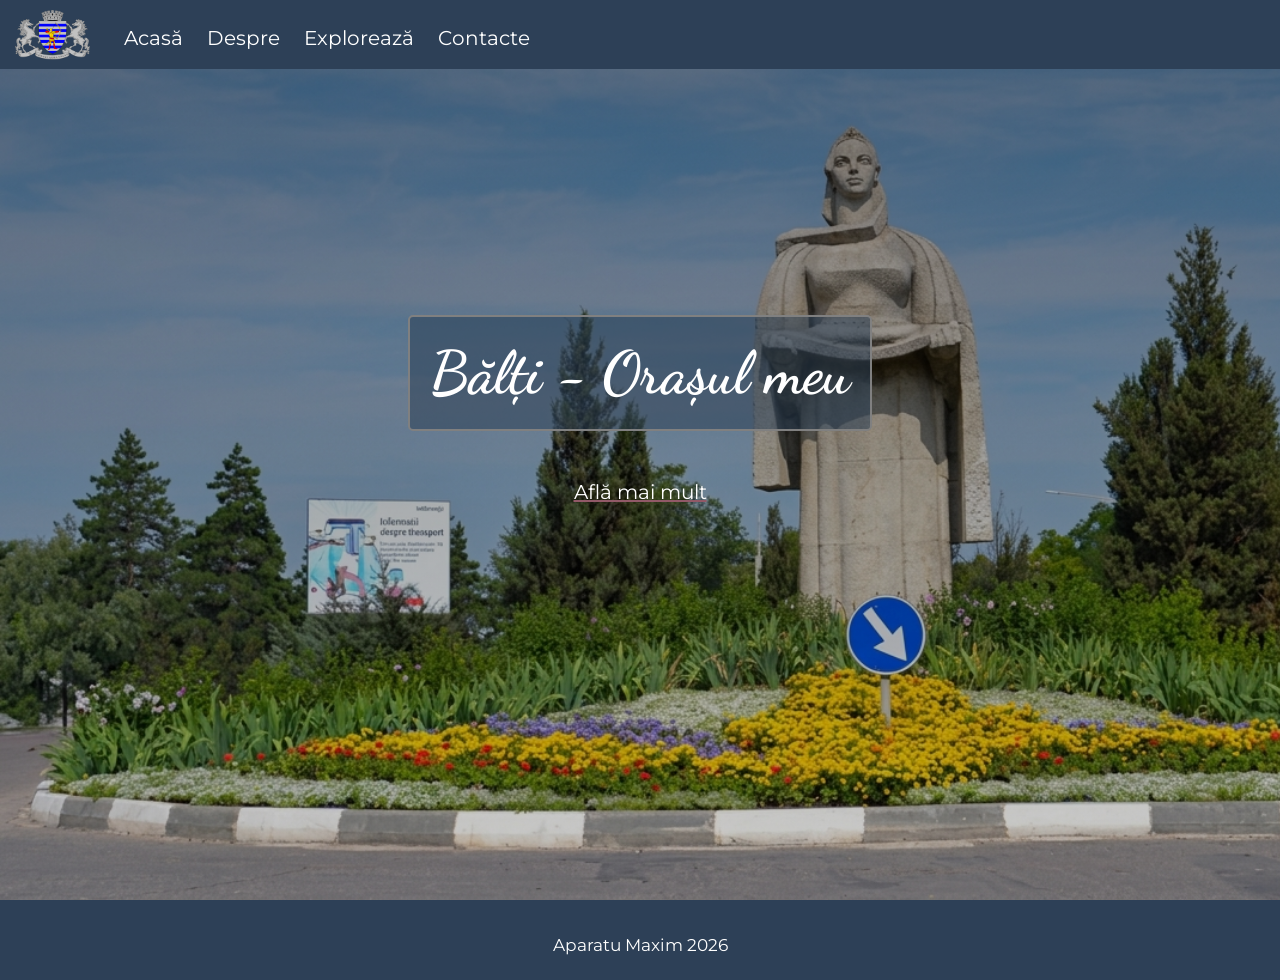
<file: index.html>
<html>
<head>
    <meta charset="UTF-8">
    <meta name="viewport" content="width=device-width, initial-scale=1.0">
    <link rel="stylesheet" href="../css/style.css">
    <link rel="stylesheet" href="https://cdnjs.cloudflare.com/ajax/libs/font-awesome/6.1.1/css/all.min.css">
    <link rel="icon" href="../images/logo.png">
    <script src="../js/script.js"></script>

    <title>Bălți - localitatea mea</title>
</head>
<body>

    <header>
        <img class="logo" src="../images/logo.png">
        <navbar>
            <a href="index.html">Acasă</a>
            <a href="/pages/despre.html">Despre</a>
            <a href="/pages/exploreaza.html">Explorează</a>
            <a href="/pages/contacte.html">Contacte</a>
        </navbar>

        <i id="hamburger" onclick="mobileMenu()" class="fa-solid fa-bars"></i>

    </header>

    <main>

        <section id="index">


            <div class="index-info">
            <h1>Bălți - Orașul meu</h1>

            <br>

            <a href="" class="link-index">Află mai mult</a>
        
        </div>
        </section>

    </main>

    <footer>
        <span>Aparatu Maxim 2026</span>
    </footer>
    
</body>
</html>
</file>
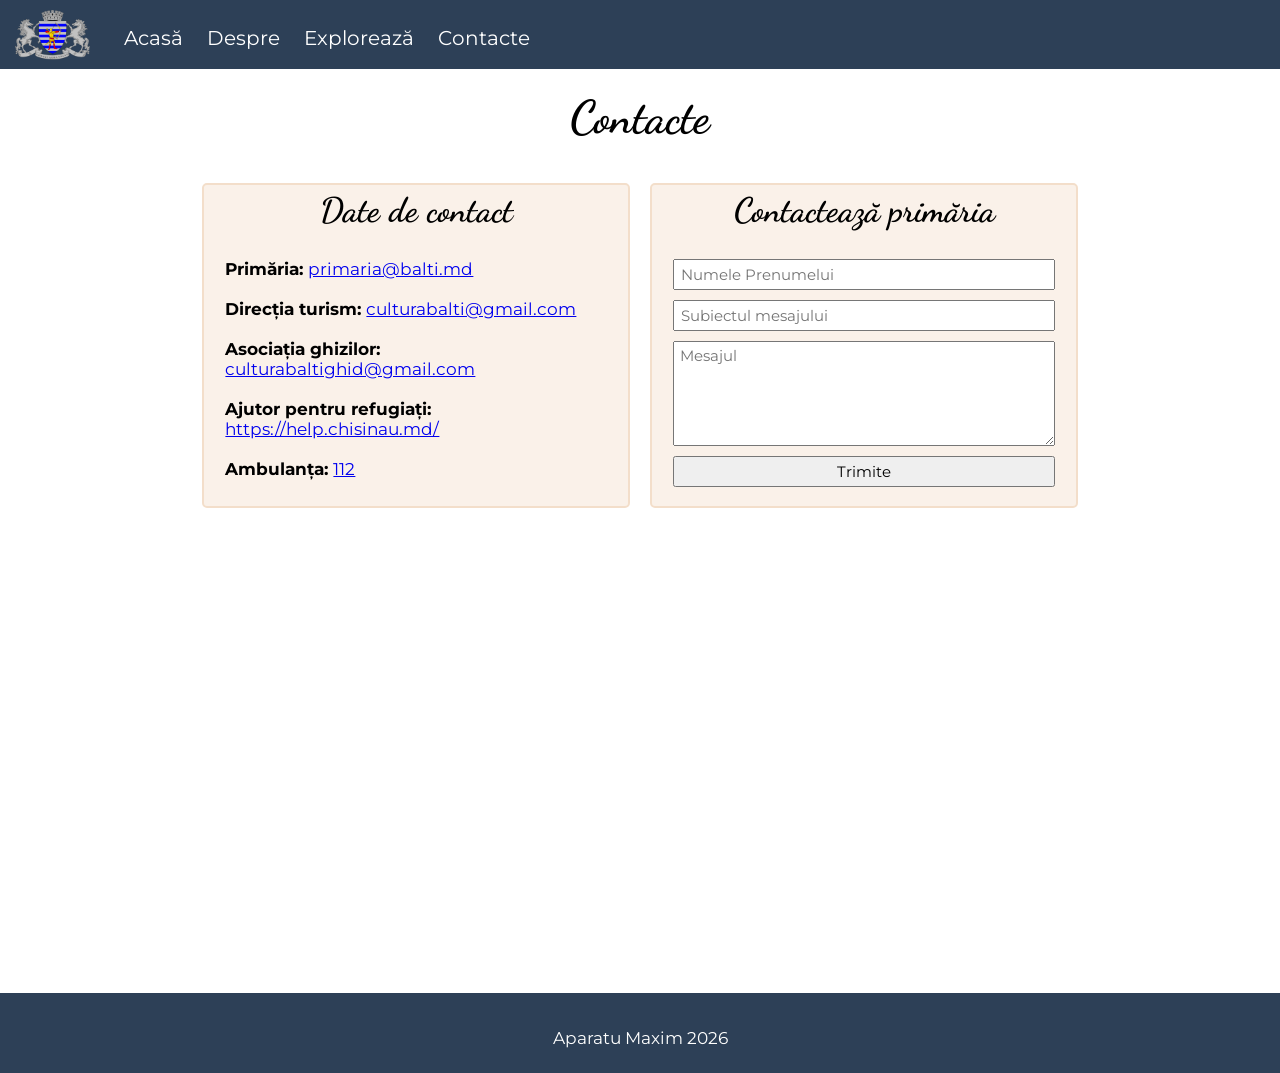
<file: pages/contacte.html>
<html>

<head>
    <meta charset="UTF-8">
    <meta name="viewport" content="width=device-width, initial-scale=1.0">

    <link rel="stylesheet" href="../css/style.css">
    <link rel="stylesheet" href="https://cdnjs.cloudflare.com/ajax/libs/font-awesome/6.1.1/css/all.min.css">
    <link rel="icon" href="../images/logo.png">
    <script src="../js/script.js"></script>

    <title>Bălți - Contacte</title>
</head>

<body>

    <header>
        <img class="logo" src="../images/logo.png">
        <navbar>
            <a href="../index.html">Acasă</a>
            <a href="/pages/despre.html">Despre</a>
            <a href="/pages/exploreaza.html">Explorează</a>
            <a href="/pages/contacte.html">Contacte</a>
        </navbar>
        <i id="hamburger" onclick="mobileMenu()" class="fa-solid fa-bars"></i>
    </header>

    <main>

        <section id="contacte">
            <h1 class="centered">Contacte</h1>

            <div class="row">

                <div class="col-50">
                    
                    <div class="contacte">
                        <h2 class="centered">Date de contact</h2>
                        <b>Primăria: </b>
                        <a href="mailto:primaria@balti.md">primaria@balti.md</a>
                        <br>
                        <br>
                         <b>Direcția turism: </b>
                        <a href="mailto:culturabalti@gmail.com">culturabalti@gmail.com</a>
                        <br>
                        <br>
                         <b>Asociația ghizilor: </b>
                        <a href="mailto:culturabaltighid@gmail.com">culturabaltighid@gmail.com</a>
                        <br>
                        <br>
                         <b>Ajutor pentru refugiați: </b>
                        <a href="https://help.chisinau.md/" target="_blank">https://help.chisinau.md/</a>
                        <br>
                        <br>
                          <b>Ambulanța: </b>
                        <a href="tel:112">112</a>
                    </div>


                </div>

                <div class="col-50">

                    <form class="cform">
                        <h2 class="centered">Contactează primăria</h2>
                        <input type="text" placeholder="Numele Prenumelui">
                        <input type="text" placeholder="Subiectul mesajului">
                        <textarea rows="5" placeholder="Mesajul"></textarea>
                        <input type="submit" value="Trimite">
                    </form>

                </div>

            </div>
            <br>
            <iframe class="harta"
                src="https://www.google.com/maps/embed?pb=!1m18!1m12!1m3!1d171632.2491010582!2d27.736574082286925!3d47.766827841484954!2m3!1f0!2f0!3f0!3m2!1i1024!2i768!4f13.1!3m3!1m2!1s0x40cb673a731f2613%3A0x75ffb7a54ede02d9!2zQsSDbMibaSwgTW9sZG92YQ!5e0!3m2!1sen!2s!4v1775927774727!5m2!1sen!2s"
                width="600" height="450" style="border:0;" allowfullscreen="" loading="lazy"
                referrerpolicy="no-referrer-when-downgrade"></iframe>
        </section>

    </main>

    <footer>
        <span>Aparatu Maxim 2026</span>
    </footer>

</body>

</html>
</file>
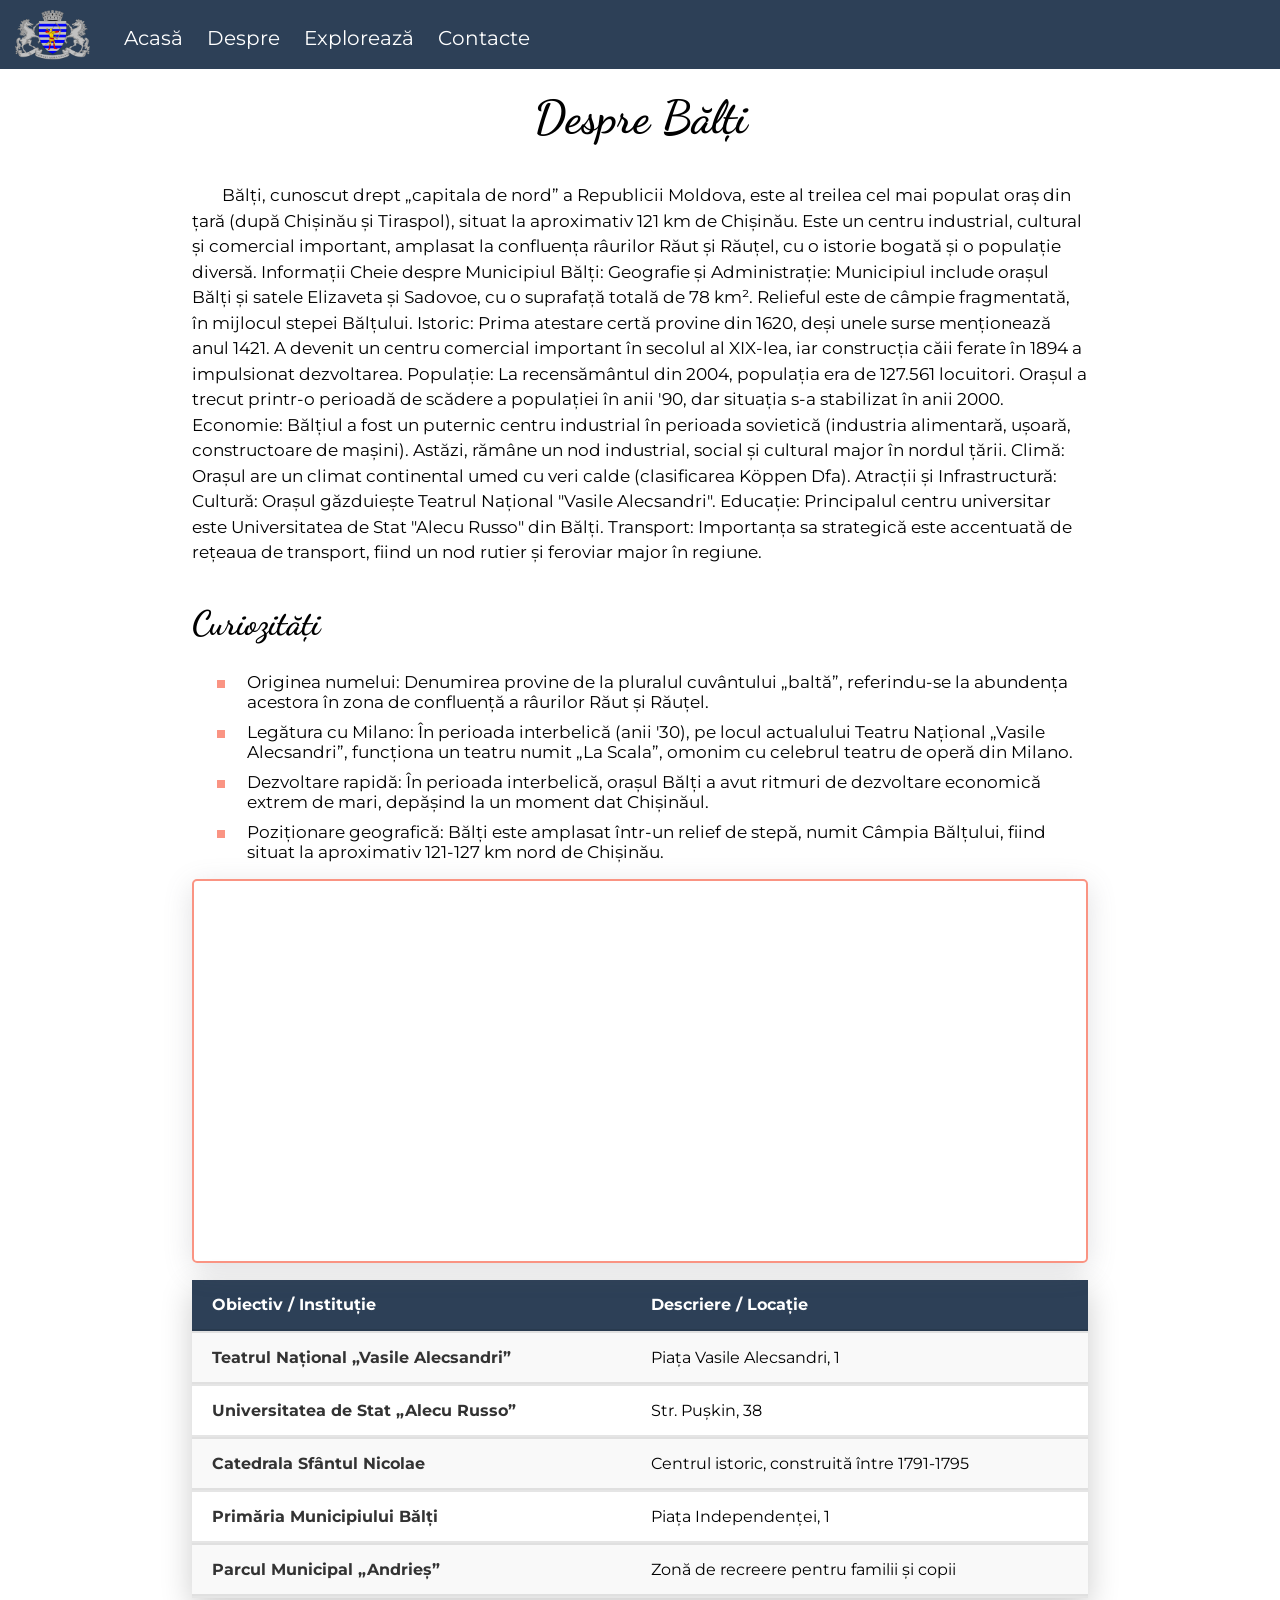
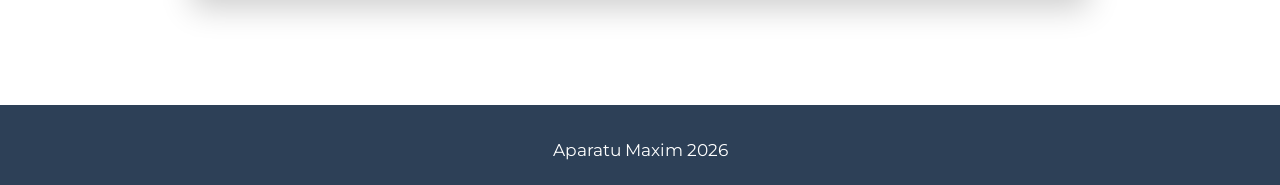
<file: pages/despre.html>
<html>

<head>
    <meta charset="UTF-8">
    <meta name="viewport" content="width=device-width, initial-scale=1.0">

    <link rel="stylesheet" href="../css/style.css">
    <link rel="stylesheet" href="https://cdnjs.cloudflare.com/ajax/libs/font-awesome/6.1.1/css/all.min.css">
    <link rel="icon" href="../images/logo.png">
    <script src="../js/script.js"></script>

    <title>Bălți - Despre</title>
</head>

<body>

    <header>
        <img class="logo" src="../images/logo.png">
        <navbar>
            <a href="../index.html">Acasă</a>
            <a href="/pages/despre.html">Despre</a>
            <a href="/pages/exploreaza.html">Explorează</a>
            <a href="/pages/contacte.html">Contacte</a>
        </navbar>
        <i id="hamburger" onclick="mobileMenu()" class="fa-solid fa-bars"></i>
    </header>

    <main>

        <section id="despre">

            <h1 class="centered">Despre Bălți</h1>

            <p>
                Bălți, cunoscut drept „capitala de nord” a Republicii Moldova, este al treilea cel mai populat oraș din
                țară (după Chișinău și Tiraspol),
                situat la aproximativ 121 km de Chișinău. Este un centru industrial, cultural și comercial important,
                amplasat la confluența râurilor Răut
                și Răuțel, cu o istorie bogată și o populație diversă.

                Informații Cheie despre Municipiul Bălți:
                Geografie și Administrație: Municipiul include orașul Bălți și satele Elizaveta și Sadovoe, cu o
                suprafață totală de 78 km². Relieful este de câmpie fragmentată, în mijlocul stepei Bălțului.
                Istoric: Prima atestare certă provine din 1620, deși unele surse menționează anul 1421. A devenit un
                centru comercial important în secolul al XIX-lea, iar construcția căii ferate în 1894 a impulsionat
                dezvoltarea.
                Populație: La recensământul din 2004, populația era de 127.561 locuitori. Orașul a trecut printr-o
                perioadă de scădere a populației în anii '90, dar situația s-a stabilizat în anii 2000.
                Economie: Bălțiul a fost un puternic centru industrial în perioada sovietică (industria alimentară,
                ușoară, constructoare de mașini). Astăzi, rămâne un nod industrial, social și cultural major în nordul
                țării.
                Climă: Orașul are un climat continental umed cu veri calde (clasificarea Köppen Dfa).
                Atracții și Infrastructură:
                Cultură: Orașul găzduiește Teatrul Național "Vasile Alecsandri".
                Educație: Principalul centru universitar este Universitatea de Stat "Alecu Russo" din Bălți.
                Transport: Importanța sa strategică este accentuată de rețeaua de transport, fiind un nod rutier și
                feroviar major în regiune.
            </p>

            <br>

            <h2>Curiozități</h2>

            <ul>
                <li>
                    Originea numelui: Denumirea provine de la pluralul cuvântului „baltă”, referindu-se la abundența
                    acestora în zona de confluență a râurilor Răut și Răuțel.
                </li>
                <li>
                    Legătura cu Milano: În perioada interbelică (anii '30), pe locul actualului Teatru Național „Vasile
                    Alecsandri”, funcționa un teatru numit „La Scala”, omonim cu celebrul teatru de operă din Milano.
                </li>
                <li>
                    Dezvoltare rapidă: În perioada interbelică, orașul Bălți a avut ritmuri de dezvoltare economică
                    extrem de mari, depășind la un moment dat Chișinăul.
                </li>
                <li>
                    Poziționare geografică: Bălți este amplasat într-un relief de stepă, numit Câmpia Bălțului, fiind
                    situat la aproximativ 121-127 km nord de Chișinău.
                </li>
            </ul>
            <iframe class="vframe" src="https://www.youtube.com/embed/ifqnr-r2bbg?si=KHCzrmd8Cq1DVqJE"
                title="YouTube video player" frameborder="0"
                allow="accelerometer; autoplay; clipboard-write; encrypted-media; gyroscope; picture-in-picture; web-share"
                referrerpolicy="strict-origin-when-cross-origin" allowfullscreen></iframe>

            <p>
                <table class="balti-table">
    <thead>
        <tr>
            <th>Obiectiv / Instituție</th>
            <th>Descriere / Locație</th>
        </tr>
    </thead>
    <tbody>
        <tr>
            <td><strong>Teatrul Național „Vasile Alecsandri”</strong></td>
            <td>Piața Vasile Alecsandri, 1</td>
        </tr>
        <tr>
            <td><strong>Universitatea de Stat „Alecu Russo”</strong></td>
            <td>Str. Pușkin, 38</td>
        </tr>
        <tr>
            <td><strong>Catedrala Sfântul Nicolae</strong></td>
            <td>Centrul istoric, construită între 1791-1795</td>
        </tr>
        <tr>
            <td><strong>Primăria Municipiului Bălți</strong></td>
            <td>Piața Independenței, 1</td>
        </tr>
        <tr>
            <td><strong>Parcul Municipal „Andrieș”</strong></td>
            <td>Zonă de recreere pentru familii și copii</td>
        </tr>
    </tbody>
</table>
            </p>

        </section>

    </main>

    <footer>
        <span>Aparatu Maxim 2026</span>
    </footer>

</body>

</html>
</file>
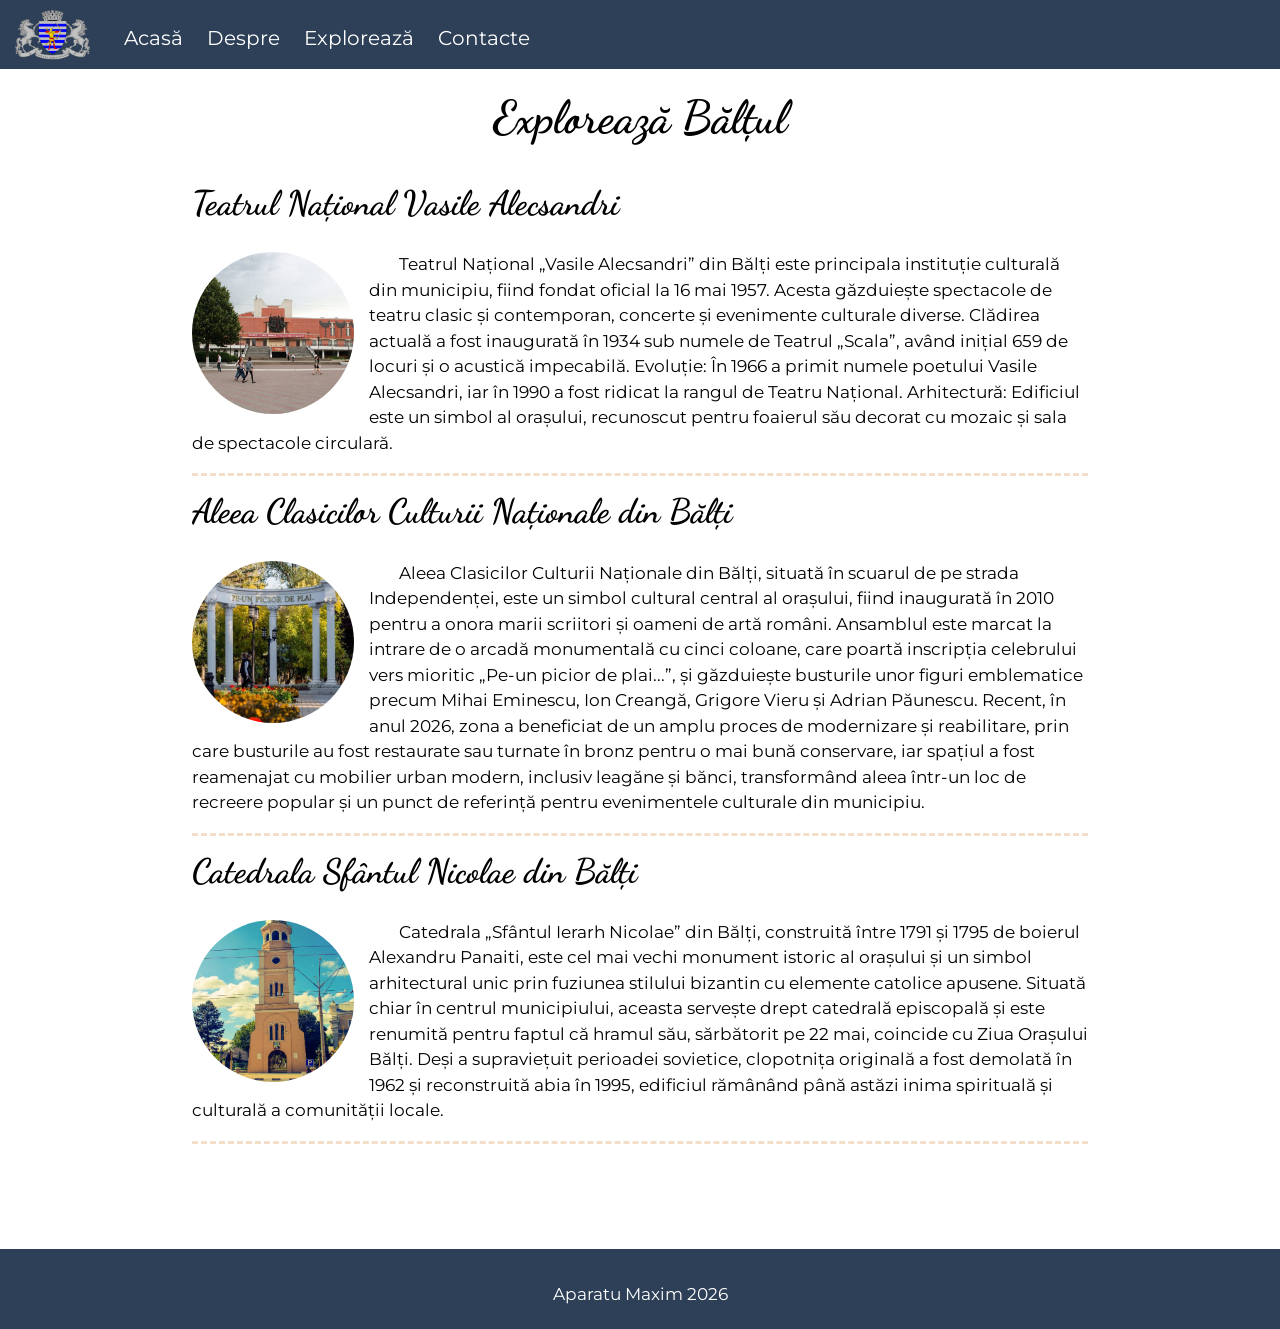
<file: pages/exploreaza.html>
<html>

<head>
    <meta charset="UTF-8">
    <meta name="viewport" content="width=device-width, initial-scale=1.0">

    <link rel="stylesheet" href="../css/style.css">
    <link rel="stylesheet" href="https://cdnjs.cloudflare.com/ajax/libs/font-awesome/6.1.1/css/all.min.css">
    <link rel="icon" href="../images/logo.png">
    <script src="../js/script.js"></script>

    <title>Bălți - localitatea mea</title>
</head>

<body>

    <header>
        <img class="logo" src="../images/logo.png">
        <navbar>
            <a href="../index.html">Acasă</a>
            <a href="/pages/despre.html">Despre</a>
            <a href="/pages/exploreaza.html">Explorează</a>
            <a href="/pages/contacte.html">Contacte</a>
        </navbar>
        <i id="hamburger" onclick="mobileMenu()" class="fa-solid fa-bars"></i>
    </header>

    <main>

        <section id="exploreaza">
            <h1 class="centered">Explorează Bălțul</h1>

            <div class="loc">
                <h2>Teatrul Național Vasile Alecsandri</h2>
                <img src="../images/VasileAlexandri.jpg">
                <p>Teatrul Național „Vasile Alecsandri” din Bălți este principala instituție culturală din municipiu,
                    fiind fondat oficial la 16 mai 1957. Acesta găzduiește spectacole de teatru clasic și contemporan,
                    concerte și evenimente culturale diverse.
                    Clădirea actuală a fost inaugurată în 1934 sub numele de Teatrul „Scala”, având inițial 659
                    de locuri și o acustică impecabilă.
                    Evoluție: În 1966 a primit numele poetului Vasile Alecsandri, iar în 1990 a fost ridicat la rangul
                    de Teatru Național.
                    Arhitectură: Edificiul este un simbol al orașului, recunoscut pentru foaierul său decorat cu mozaic
                    și sala de spectacole circulară.
                </p>
            </div>

            <div class="loc">
                <h2>Aleea Clasicilor Culturii Naționale din Bălți</h2>
                <img src="../images/aleaclasicilor.jpg">
                <p>Aleea Clasicilor Culturii Naționale din Bălți, situată în scuarul de pe strada Independenței, este un
                    simbol cultural central al orașului, fiind inaugurată în 2010 pentru a onora marii scriitori și
                    oameni de artă români. Ansamblul este marcat la intrare de o arcadă monumentală cu cinci coloane,
                    care poartă inscripția celebrului vers mioritic „Pe-un picior de plai...”, și găzduiește busturile
                    unor figuri emblematice precum Mihai Eminescu, Ion Creangă, Grigore Vieru și Adrian Păunescu.
                    Recent, în anul 2026, zona a beneficiat de un amplu proces de modernizare și reabilitare, prin care
                    busturile au fost restaurate sau turnate în bronz pentru o mai bună conservare, iar spațiul a fost
                    reamenajat cu mobilier urban modern, inclusiv leagăne și bănci, transformând aleea într-un loc de
                    recreere popular și un punct de referință pentru evenimentele culturale din municipiu.
                </p>
            </div>
            <div class="loc">
                <h2>Catedrala Sfântul Nicolae din Bălți</h2>
                <img src="../images/biserica.jpg">
                <p>Catedrala „Sfântul Ierarh Nicolae” din Bălți, construită între 1791 și 1795 de boierul Alexandru
                    Panaiti, este cel mai vechi monument istoric al orașului și un simbol arhitectural unic prin
                    fuziunea stilului bizantin cu elemente catolice apusene. Situată chiar în centrul municipiului,
                    aceasta servește drept catedrală episcopală și este renumită pentru faptul că hramul său, sărbătorit
                    pe 22 mai, coincide cu Ziua Orașului Bălți. Deși a supraviețuit perioadei sovietice, clopotnița
                    originală a fost demolată în 1962 și reconstruită abia în 1995, edificiul rămânând până astăzi inima
                    spirituală și culturală a comunității locale.

                </p>
            </div>
        </section>

    </main>

    <footer>
        <span>Aparatu Maxim 2026</span>
    </footer>

</body>

</html>
</file>
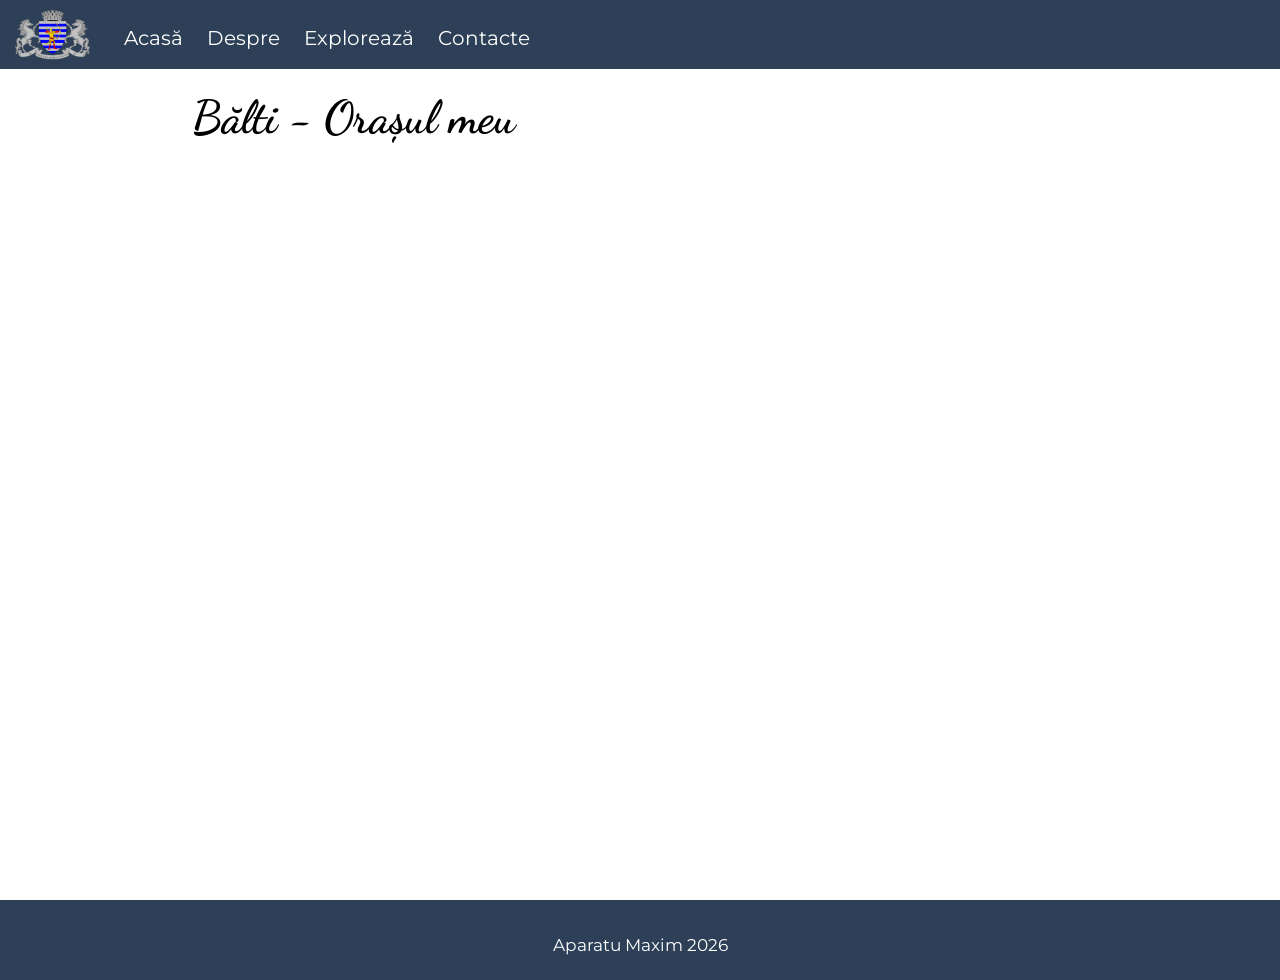
<file: pages/structura.html>
<html>
<head>
    <meta charset="UTF-8">
    <meta name="viewport" content="width=device-width, initial-scale=1.0">
    
    <link rel="stylesheet" href="../css/style.css">
    <link rel="stylesheet" href="https://cdnjs.cloudflare.com/ajax/libs/font-awesome/6.1.1/css/all.min.css">
    <link rel="icon" href="../images/logo.png">
    <script src="../js/script.js"></script>

    <title>Bălți - localitatea mea</title>
</head>
<body>

    <header>
        <img class="logo" src="../images/logo.png">
        <navbar>
            <a href="../index.html">Acasă</a>
            <a href="/pages/despre.html">Despre</a>
            <a href="/pages/exploreaza.html">Explorează</a>
            <a href="/pages/contacte.html">Contacte</a>
        </navbar>
        <i id="hamburger" onclick="mobileMenu()" class="fa-solid fa-bars"></i>
    </header>

    <main>

        <section id="aici pune denum fisier">
            <h1>Bălti - Orașul meu</h1>
        </section>

    </main>

    <footer>
        <span>Aparatu Maxim 2026</span>
    </footer>
    
</body>
</html>
</file>
<file: css/style.css>
@import url('https://fonts.googleapis.com/css2?family=Dancing+Script:wght@400..700&family=Montserrat:ital,wght@0,100..900;1,100..900&display=swap');

*{box-sizing: border-box;
}

body{
    margin: 0;
     font-family: "Montserrat", sans-serif;
     font-size: 17px;
     
}


main{
    min-height: 100vh;
}

header{
    background: #2d4057;
    position:fixed;
    width: 100%;
    top: 0;
    padding: 10px 15px 5px 15px;
}

navbar{
    margin-left: 30px;
    margin-bottom: 10px;
    display: inline-block;
    overflow: auto;
}

navbar a {
    color: white;
    text-decoration: none;
    margin-right: 20px;
    font-size: 20px;
}

navbar a:hover {
    color: gray;
    text-decoration: underline 1px;
}

footer{
    min-height: 80px;
    background: #2d4057;
    text-align: center;
    color: white;
    padding-top: 35px;
}

p {
    line-height: 150%;
    text-indent: 30px;
}

li{
    margin-top: 10px;
    padding-left: 15px;
    list-style-image: linear-gradient(#fa9483, #fa9483);
}

h1, h2, h3, h4, h5, h6{
    margin-top: 0;
    font-family: "Dancing Script", cursive;
}

h1{font-size: 270%;}
h2{font-size: 200%;}
section{
    padding: 90px 15%;

}

.logo{
    height:50px
}

#index{
   background: linear-gradient(#00000075,#0000002f), url('../images/index.png'); 
   background-size: cover;
   min-height: 100vh;
}

.index-info {
    margin-top: 25vh;
    text-align: center;
}

.index-info h1 {
    font-size: 350%;
    color: white;
    border: 2px solid gray;
    display: inline-block;
    padding: 20px;
    border-radius: 5px;
    background-color: #2d40578c;
}

.link-index{
    color: white;
    text-decoration: underline #915967 2px;
    font-size: 20px;
}

.link-index:hover{
    color: #d4b716
}

.centered {
    text-align: center;
}

.vframe {
    width: 100%;
    height: 30vw;
    border: 2px solid #fa9483;
    border-radius: 5px;
    box-shadow: rgba(100, 100, 111, 0.2) 0px 7px 29px 0px;
}

.balti-container {
        background-image: url('images/imaginepentrutabel.jpg'); /* Înlocuiește cu imaginea dorită */
        background-size: cover;
        background-position: center;
        padding: 50px 20px;
        font-family: 'Segoe UI', Arial, sans-serif;
    }

    .balti-table {
        width: 100%;
        max-width: 900px;
        margin: 0 auto;
        border-collapse: collapse;
        /* Fundal semi-transparent pentru tot tabelul */
        background-color: rgba(255, 255, 255, 0.85); 
        box-shadow: 0 10px 30px rgba(0, 0, 0, 0.2);
    }

    .balti-table thead tr {
        background-color: #2d4057;
        color: #ffffff;
        text-align: left;
    }

    .balti-table th,
    .balti-table td {
        padding: 15px 20px;
        border-bottom: 4px solid rgba(0, 0, 0, 0.1);
    }

    /* Efectul de rânduri alternative (zebra) cu transparență */
    .balti-table tbody tr:nth-of-type(odd) {
        background-color: rgba(243, 243, 243, 0.5);
    }

    .balti-table tbody tr:hover {
        background-color: rgba(0, 86, 179, 0.1);
        transition: 0.3s;
    }

    .balti-table td strong {
        color: #333;
    }

    .loc{
        overflow: auto;
        border-bottom: 3px #f3deca dashed;
        margin-bottom: 15px;
    }

    .loc img{
        height: 18vh;
        width: 18vh;
        object-fit: cover;
        border-radius: 50%;
        float: left;
        margin-right: 15px;
        margin-bottom: 15px;
    }

    .harta{
    width: 100%;
    height: 40vh;
    border-radius: 5px;
    }

    .row{
        overflow: auto;
    }

    [class^="col-"] {
        float: left;
        padding: 0px;
    }

    .col-50{
        width: 50%;
        float: left;
        padding: 0px 10px;
    }

    .contacte, .cform{
        border: 2px solid #f3deca;
        border-radius: 5px;
        background-color: #f3deca6b;
        padding: 5px 5%;
        height: 325px;
        margin-bottom: 15px;
    }

    .cform input, .cform textarea{
        width: 100%;
        font-size: 15px;
        font-family: inherit;
        margin-bottom: 10px;
        padding: 4px 6px;
    }

    #hamburger{
        color: white;
        font-size: 28px;
        position: absolute;
        right: 22px;
        top: 24px;
        cursor: pointer;
        display: none;
    }


    /* Media trebuie sa fie la sfirsitul fisierului */
    @media (max-width: 800px) {
        
        body{
            font-size: 16px;
        }
        section{
        padding: 90px 10px;
        }

        .index-info h1 {
            font-size: 250%;
        }

        .vframe {
            height: 55vw;
        }

        [class^="col-"] {
        width: 100% !important;
    }

        navbar a {
            display: none;
        }
        
        navbar.mobile a {
            display: block;
            text-align: center;
            margin-top: 12px;
        }

        navbar {
            display: block;
        }

        #hamburger {
            display: block;
        }

    }
</file>
